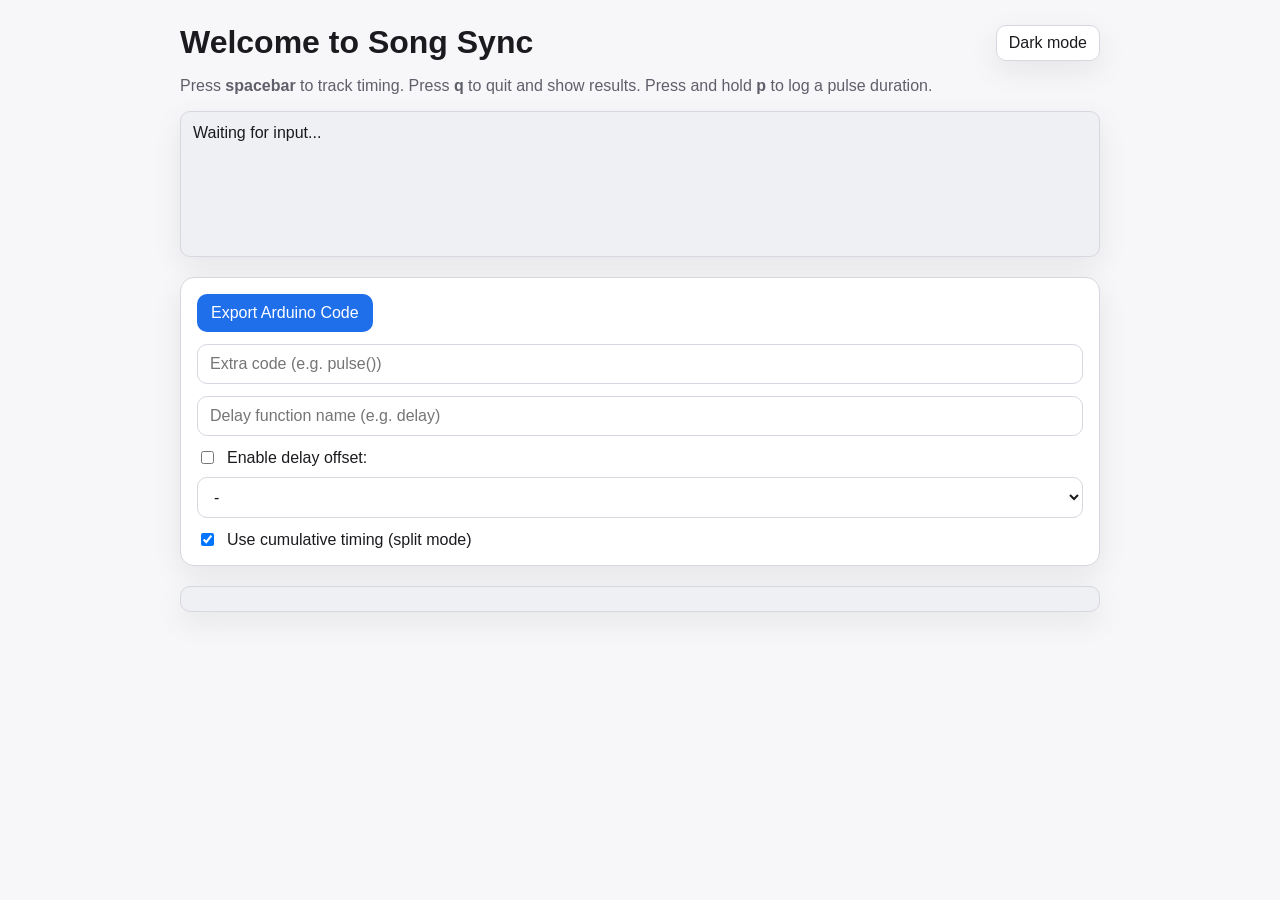
<file: index.html>
<!DOCTYPE html>
<html lang="en">
<head>
  <meta charset="UTF-8">
  <meta name="viewport" content="width=device-width, initial-scale=1.0">
  <title>Song Sync</title>
  <link rel="icon" type="image/x-icon" href="favicon.ico">
  <link rel="stylesheet" href="styles.css">
</head>
<body>
  <div class="appShell">
    <div class="topBar">
      <h1>Welcome to Song Sync</h1>
      <button id="themeToggle" class="themeButton" type="button">Dark mode</button>
    </div>
    <p>Press <strong>spacebar</strong> to track timing. Press <strong>q</strong> to quit and show results. Press and hold <strong>p</strong> to log a pulse duration.</p>
    <div id="log" class="panel">Waiting for input...</div>

    <div id="exportContainer" class="panel">
      <div class="controlsRow">
        <button id="export">Export Arduino Code</button>
        <button id="copyButton">Copy to Clipboard</button>
      </div>
      <input type="text" id="customText" placeholder="Extra code (e.g. pulse())">
      <input type="text" id="customDelayName" placeholder="Delay function name (e.g. delay)">
      <div id="offsetContainer">
        <input type="checkbox" id="enableOffset">
        <label for="enableOffset">Enable delay offset:</label>
        <select id="offsetSign">
          <option value="-">-</option>
          <option value="+">+</option>
        </select>
      </div>
      <div id="optionsContainer">
        <input type="checkbox" id="cumulativeTiming" checked>
        <label for="cumulativeTiming">Use cumulative timing (split mode)</label>
      </div>
    </div>

    <pre id="arduinoCode" class="panel"></pre>
  </div>

  <script src="script.js"></script>
</body>
</html>
</file>
<file: styles.css>
:root {
  color-scheme: light;
  --bg: #f7f7f9;
  --surface: #ffffff;
  --surface-strong: #eef0f4;
  --text: #1b1b1f;
  --muted: #5f5f6b;
  --border: #d7d7df;
  --accent: #1f6feb;
  --accent-contrast: #ffffff;
  --shadow: 0 10px 30px rgba(27, 27, 31, 0.08);
}

body.dark {
  color-scheme: dark;
  --bg: #0f1115;
  --surface: #171a21;
  --surface-strong: #202530;
  --text: #e8eaf0;
  --muted: #a3a8b8;
  --border: #303545;
  --accent: #7db3ff;
  --accent-contrast: #10131a;
  --shadow: 0 14px 36px rgba(0, 0, 0, 0.35);
}

body {
  margin: 0;
  padding: 24px;
  background: var(--bg);
  color: var(--text);
  font-family: sans-serif;
  transition: background-color 0.2s ease, color 0.2s ease;
}

.appShell {
  max-width: 920px;
  margin: 0 auto;
}

.topBar {
  display: flex;
  justify-content: space-between;
  align-items: center;
  gap: 16px;
  flex-wrap: wrap;
}

h1 {
  margin: 0;
}

p {
  color: var(--muted);
}

button,
input,
select {
  font: inherit;
}

.themeButton,
#export,
#copyButton {
  border-radius: 10px;
  cursor: pointer;
}

.themeButton {
  border: 1px solid var(--border);
  background: var(--surface);
  color: var(--text);
  padding: 8px 12px;
  box-shadow: var(--shadow);
}

.themeButton:hover {
  border-color: var(--accent);
}

.panel {
  background: var(--surface);
  border: 1px solid var(--border);
  border-radius: 14px;
  padding: 16px;
  box-shadow: var(--shadow);
}

#log,
#arduinoCode {
  white-space: pre-line;
  background: var(--surface-strong);
  color: var(--text);
}

#log {
  min-height: 120px;
  padding: 12px;
  border-radius: 10px;
  border: 1px solid var(--border);
}

#exportContainer {
  margin-top: 20px;
  display: flex;
  flex-direction: column;
  gap: 12px;
}

.controlsRow {
  display: flex;
  gap: 12px;
  flex-wrap: wrap;
  align-items: center;
}

#export {
  background: var(--accent);
  color: var(--accent-contrast);
  border: none;
  padding: 10px 14px;
}

#customText,
#customDelayName,
#offsetSign {
  width: 100%;
  box-sizing: border-box;
  margin-left: 0;
  padding: 10px 12px;
  border: 1px solid var(--border);
  border-radius: 10px;
  background: var(--surface);
  color: var(--text);
}

#offsetContainer,
#optionsContainer {
  margin-top: 0;
  display: flex;
  align-items: center;
  gap: 10px;
  flex-wrap: wrap;
}

#copyButton {
  display: none;
  border: 1px solid var(--border);
  background: var(--surface);
  color: var(--text);
  padding: 10px 14px;
}

#arduinoCode {
  margin-top: 20px;
  padding: 12px;
  border-radius: 10px;
  border: 1px solid var(--border);
}
</file>
